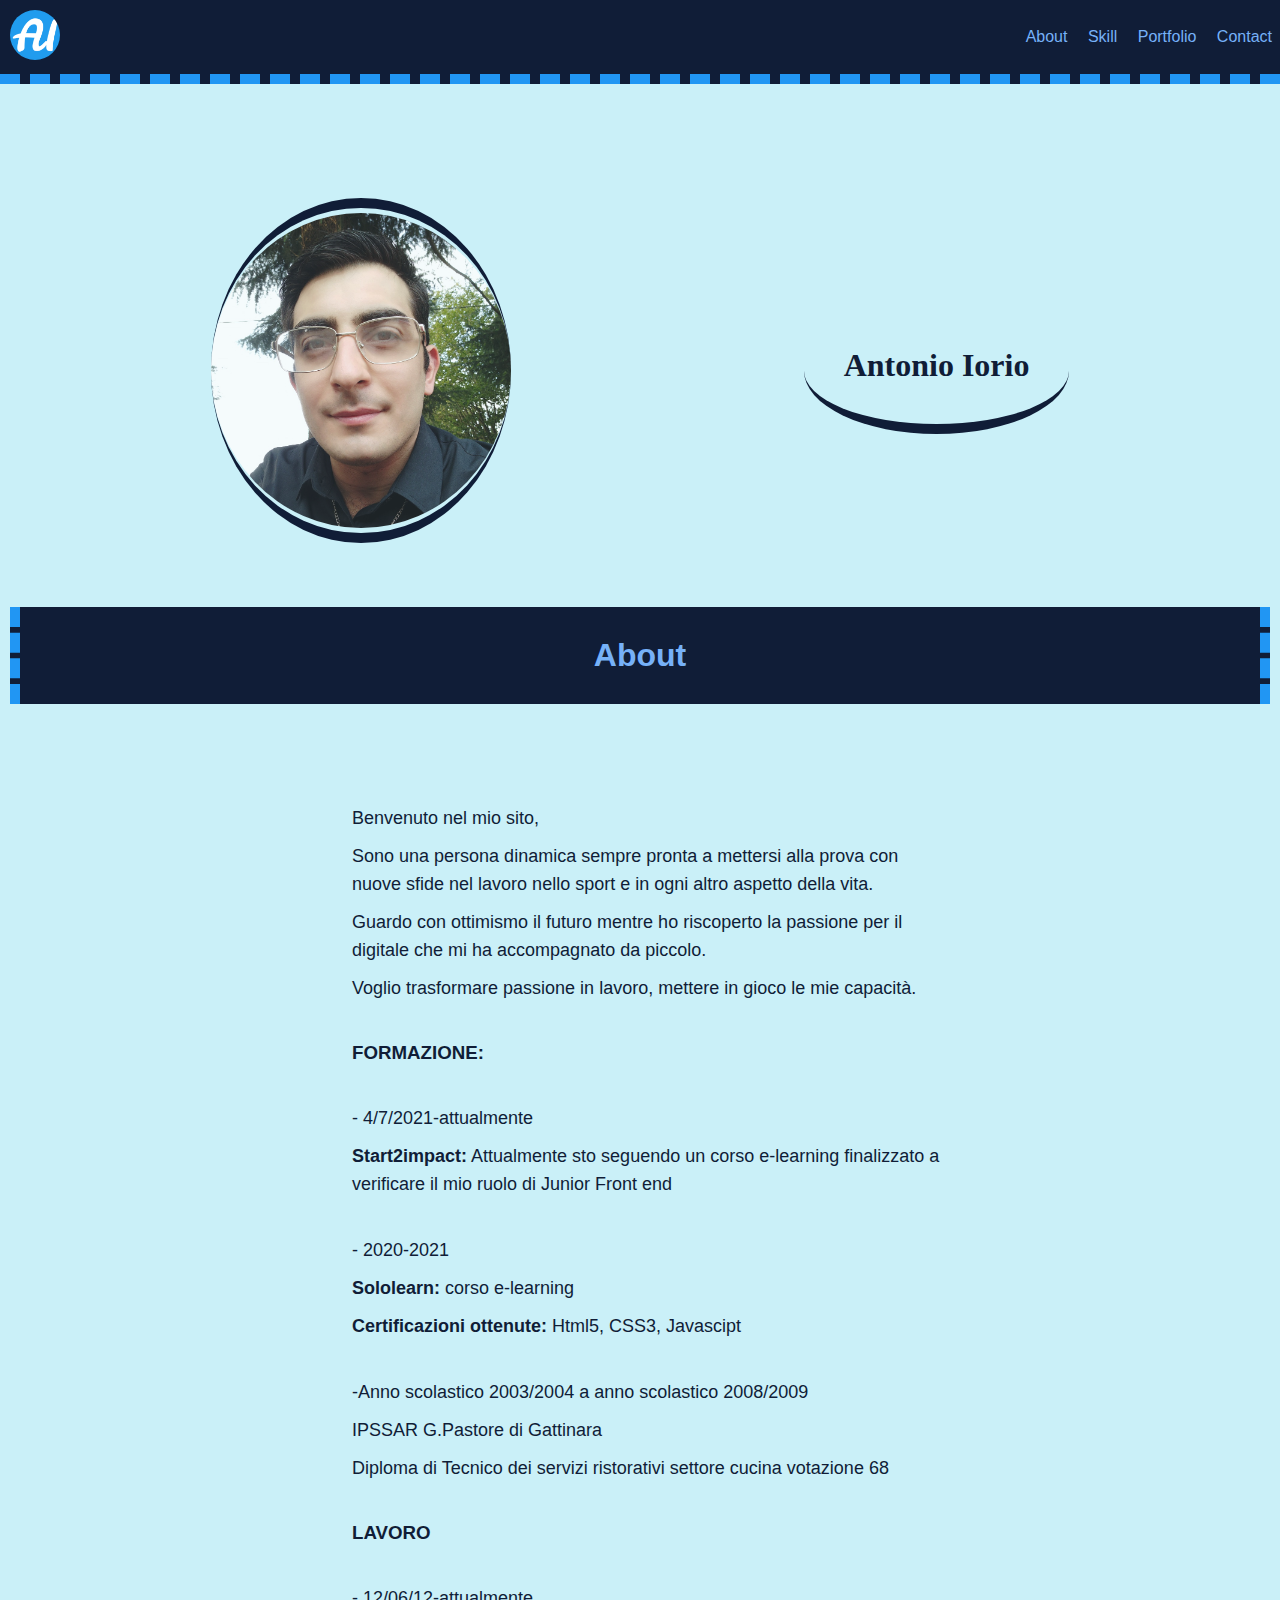
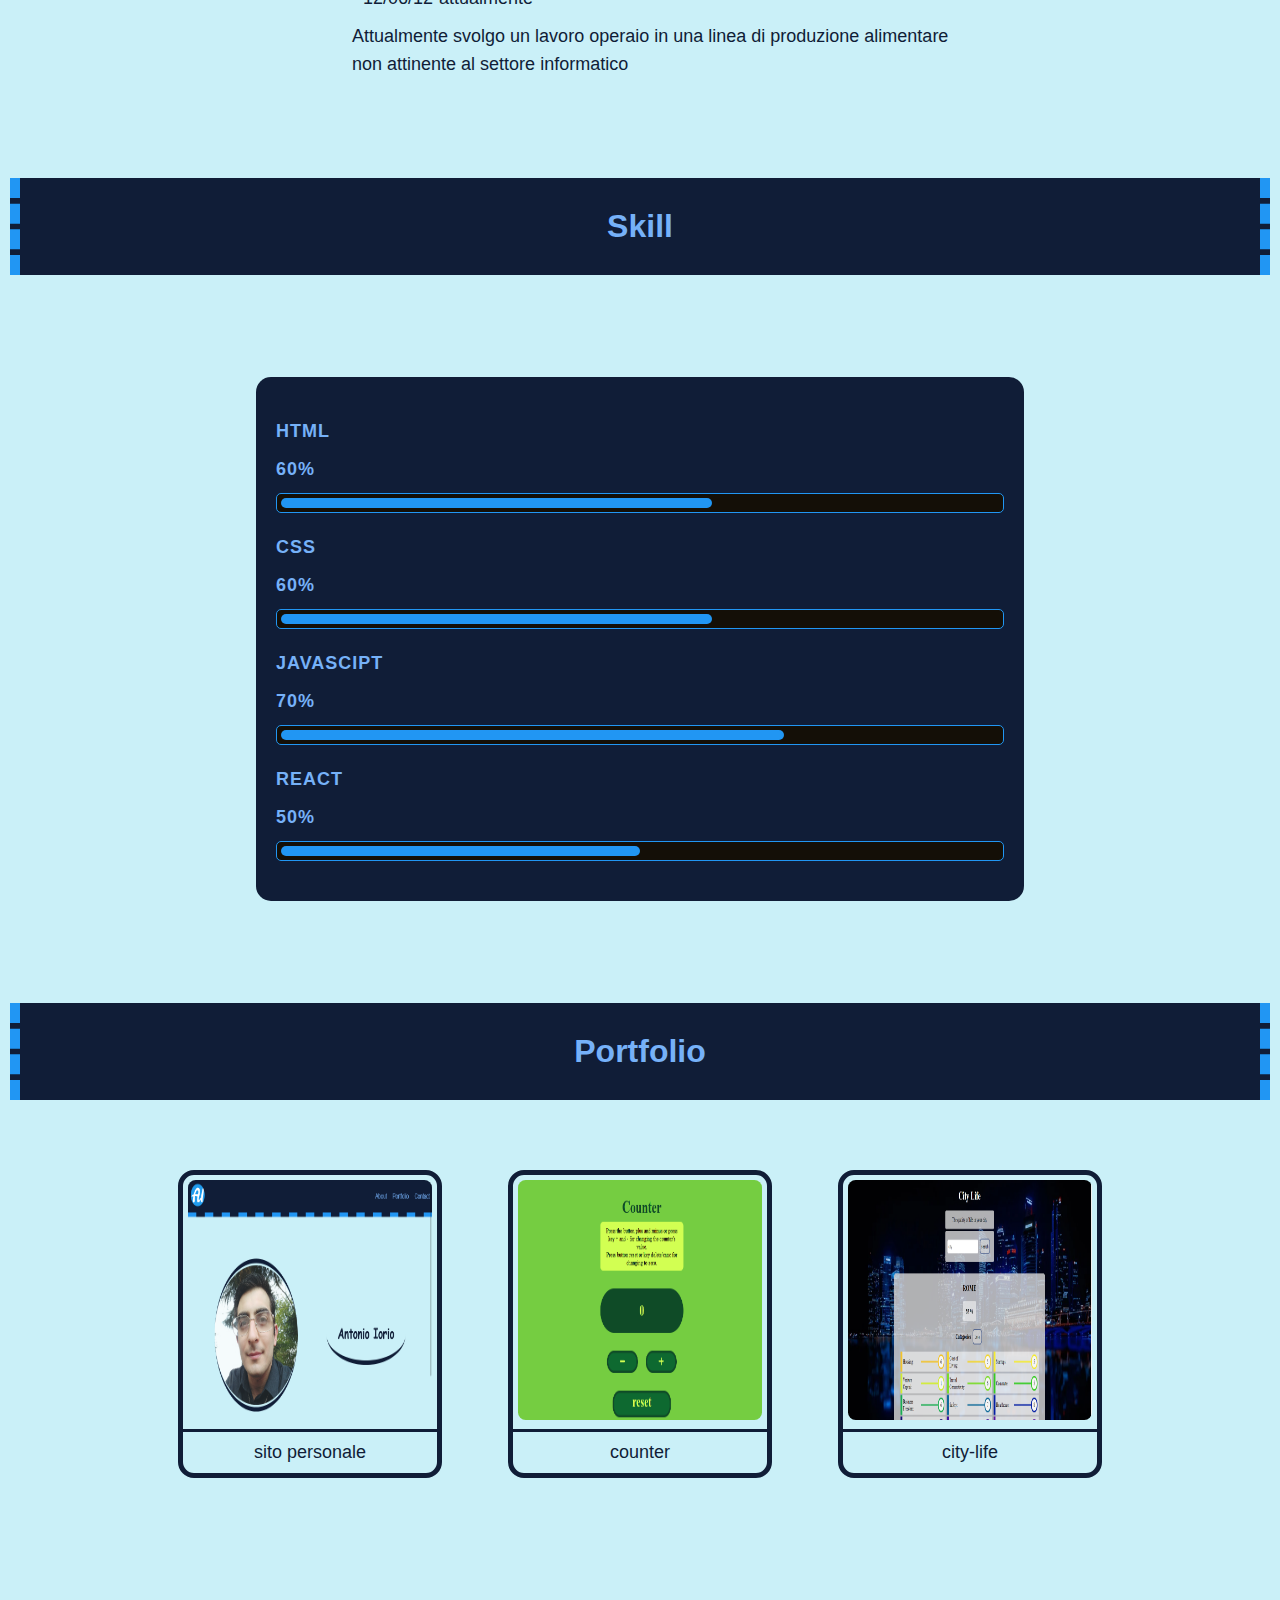
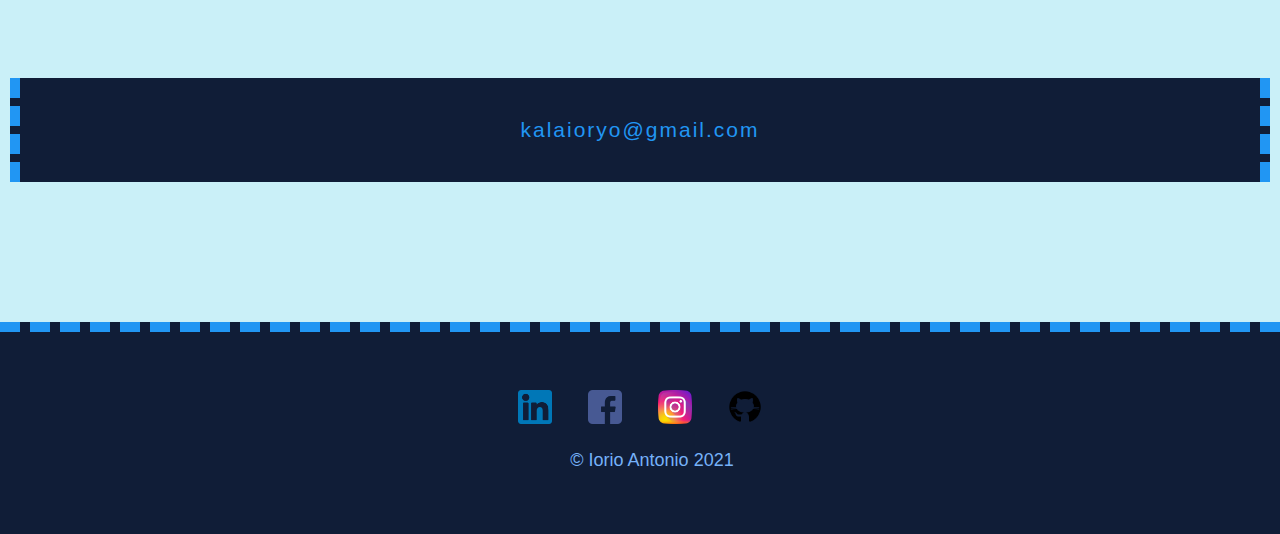
<file: index.html>
<!DOCTYPE html>
<html lang="en">
    <head>
        <title>Iorio Antonio</title>
        <meta charset="UTF-8">
        <meta name="viewport" content="width=device-width, initial-scale=1">
        <link href="assets/sass/style.css" rel="stylesheet">
        <link rel="apple-touch-icon" sizes="180x180" href="assets\img\apple-touch-icon.png">
        <link rel="icon" type="image/png" sizes="32x32" href="assets\img\favicon-32x32.png">
        <link rel="icon" type="image/png" sizes="16x16" href="assets\img\favicon-16x16.png">
        <link rel="manifest" href="assets\js\site.webmanifest">
        <link href="https://fonts.googleapis.com/css2?family=Raleway:wght@200&display=swap" rel="assets\sass\style.css">
        <link href="https://fonts.googleapis.com/css2?family=Indie+Flower&family=Raleway:wght@200&display=swap" rel="assets\sass\style.css">  
    </head>
    <body>
        <!--Navbar-->
        <nav>
            
        <div class="navbar">
            <div class="logo" ><a href="#"><img src="assets/img/android-chrome-192x192.png" alt="logo"   width="50px" ></a></div>
            <ul>
                <li><a href="#about">About</a></li>
                <li><a href="#skill">Skill</a></li>
                <li><a href="#portfolio">Portfolio</a></li>
                <li><a href="#contact">Contact</a></li>                
            </ul>        
        </div>
        </nav>
        
            <!--<div class="page">-->
        <header>
            <div class="my-head">
                <div class="border-image"><img class="avatar" src="assets\img\Avatar 1000x1049.jpg" alt="avatar" width="300"></div>
                <div class="border-name"><h1 class="a">Antonio Iorio</h1></div>
            </div>
        </header>

        <!--about section-->

        <div class="subtitle about">
            <h2 id="about" class='bod'>About</h2>
        </div>

        <div class="text">
            <div>
            <p>Benvenuto nel mio sito,</p>
            <p>Sono una persona dinamica sempre pronta a mettersi alla prova con nuove sfide nel lavoro nello sport e in ogni altro aspetto della vita.</p>
            <p>Guardo con ottimismo il futuro mentre ho riscoperto la passione per il digitale che mi ha accompagnato da piccolo.</p>
            <p>Voglio trasformare passione in lavoro, mettere in gioco le mie capacità.</p>

            <h3>FORMAZIONE:</h3>
            <p>- 4/7/2021-attualmente</p>
            <p><strong>Start2impact:</strong> Attualmente sto seguendo un corso e-learning finalizzato a verificare il mio ruolo di Junior Front end</p>
            
            <br>

            <p>- 2020-2021</p>
            <p><strong>Sololearn:</strong> corso e-learning </p>
            <p><strong>Certificazioni ottenute:</strong> Html5, CSS3, Javascipt</p>

            <br>

            <p>-Anno scolastico 2003/2004 a anno scolastico 2008/2009</p>
            <p>IPSSAR G.Pastore di Gattinara</p>
            <p>Diploma di Tecnico dei servizi ristorativi settore cucina votazione 68</p>

            <h3>LAVORO</h3>
            <p>- 12/06/12-attualmente</p>
            <p>Attualmente svolgo un lavoro operaio in una linea di produzione alimentare non attinente al settore informatico</p>


        </div>
        </div>

               <!--skill-->
               <div id="skill" class="subtitle">
                   <h2>Skill</h2>
               </div>

               <div class="center">
                
                <div class="skillbox">
                    <p>Html</p>
                    <p>60%</p>
                    <div class="skill">
                        <div class="skill_level" style="width: 60%"></div>
                    </div>
                </div>
         
                <div class="skillbox">
                    <p>Css</p>
                    <p>60%</p>
                    <div class="skill">
                        <div class="skill_level" style="width: 60%"></div>
                    </div>
                </div>
         

               <div class="skillbox">
                    <p>Javascipt</p>
                    <p>70%</p>
                    <div class="skill">
                        <div class="skill_level" style="width: 70%"></div>
                    </div>
                </div>

                   <div class="skillbox">
                    <p>React</p>
                    <p>50%</p>
                    <div class="skill">
                        <div class="skill_level" style="width: 50%"></div>
                    </div>
                </div>
           
           
            <!--next skill-->

            <!--    <div class="skillbox">
                    <p>Javascipt</p>
                    <p>%</p>
                    <div class="skill">
                        <div class="skill_level" style="width: 50%"></div>
                    </div>
                </div>
            -->
                
             </div>
    
        
        <!--portfolio section-->

        <div class="subtitle">
            <h2 id="portfolio">Portfolio</h2>
        </div>
        <section class="border-portfolio">

        <div class="cards">

            <div class="card-container">
            <div class="card">
                <img class="card-image" src="assets/img/Item.png" alt="img" width="150px" height="250px"/>
                <div class="copy-card"><a  href="portfolio/web-page.html">sito personale</a></div>
            </div>
            </div>

            
            <div class="card-container">
            <div class="card">
                <img class="card-image" src="assets/img/item2.png" alt="img" width="150px" height="250px"/>
                <div class="copy-card"><a  href="portfolio/counter.html">counter</a></div>
            </div>
            </div>
            
           
            
            <div class="card-container">
            <div class="card">
                <img class="card-image" src="assets/img/item3.png" alt="img" width="150px" height="250px"/>
                <div class="copy-card"><a  href="portfolio/city-life.html">city-life</a></div>
            </div>
            </div>

            <!--next card
            
            <div class="card-container">
            <div class="card">
                <img class="card-image" src="assets/img/Item.png" alt="img" width="120pxpx"/>
                <div class="copy-card"><a  href="portfolio/web-page.html">sito personale</a></div>
            </div>
            </div>-->
            </div>

        </div>
        </section>
        
        <div class="space"></div>

        <!--neon-button section-->

        </div class="container-button"><div id="contact" class="neon">
            <a href="mailto:kalaioryo@gmail.com" type="email">
            <span></span>
            <span></span>
            <span></span>
            <span></span>
            kalaioryo@gmail.com
            </a>
        </div>

        <div class="space"></div>


        <footer>
        
            <div>
                
                <ul>
                    <li><a href="https://www.linkedin.com/in/antonio-iorio-5376511bb/" target="blank"><img src="assets/img/linkedin.png" alt="in" width="40px"/></a></li>
                    <li><a href="https://www.facebook.com/Kalaioryo" target="blank"><img src="assets/img/facebook.png" alt="F" width="40px"/></a></li>
                    <li><a href="https://www.instagram.com/kalaioryo_job/" target="blank"><img src="assets/img/instagram.png" alt="insta" width="40px"/></a></li>
                    <li><a href="https://github.com/kalaioryo" target="blank"><img src="assets/img/github-50.png" alt="github" width="40px"/></a></li>
                  
                </ul>
             
            </div>
            <div><p class="copyright">&#169 Iorio Antonio 2021</p></div>


        </footer>
        <!--</div>-->     
        
    </body>
</html>
</file>
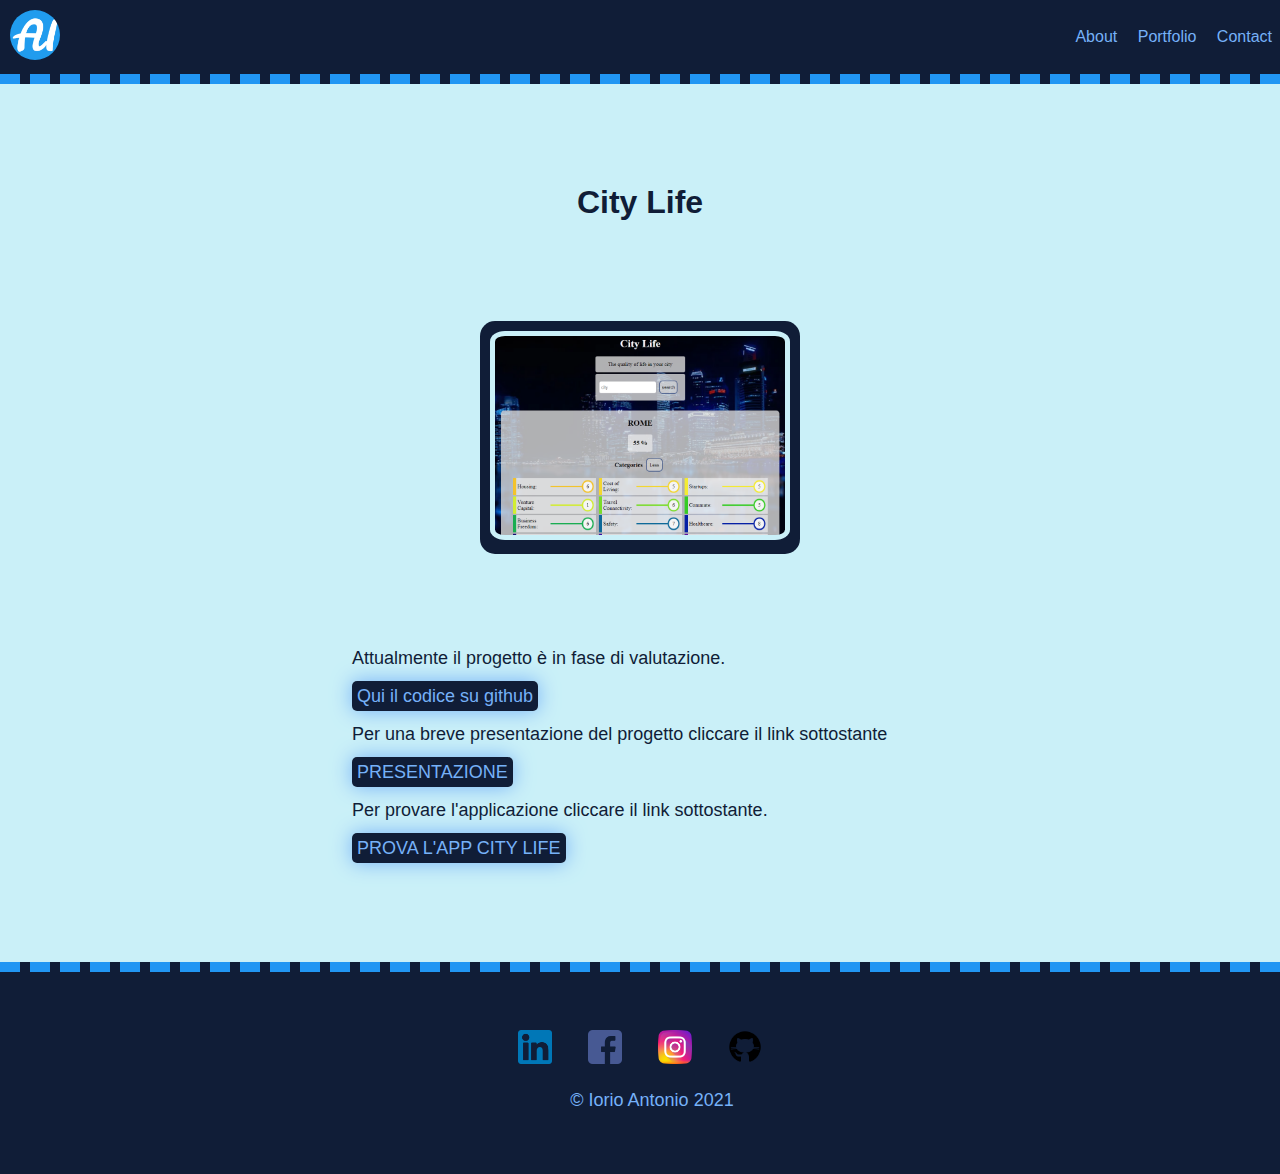
<file: portfolio/city-life.html>
<!DOCTYPE html>
<html lang="en">
<head>
    <meta charset="UTF-8">
    <meta http-equiv="X-UA-Compatible" content="IE=edge">
    <meta name="viewport" content="width=device-width, initial-scale=1.0">
    <title>City Life</title>
    <link href="../assets/sass/style.css" rel="stylesheet">
    <link rel="apple-touch-icon" sizes="180x180" href="../assets/img/apple-touch-icon.png">
    <link rel="icon" type="image/png" sizes="32x32" href="..\assets\img\favicon-32x32.png">
    <link rel="icon" type="image/png" sizes="16x16" href="..\assets\img\favicon-16x16.png">
    <link rel="manifest" href="..\assets\js\site.webmanifest">
    <link href="https://fonts.googleapis.com/css2?family=Raleway:wght@200&display=swap" rel="..\assets\sass\style.css">
    <link href="https://fonts.googleapis.com/css2?family=Indie+Flower&family=Raleway:wght@200&display=swap" rel="..\assets\sass\style.css">

</head>
<body>
    
    <nav>
            
        <div class="navbar">
            <div class="logo" ><a href="../index.html"><img src="../assets/img/android-chrome-192x192.png" alt="logo"   width="50px" ></a></div>
            <ul>
                <li><a href="../index.html#about">About</a></li>
                <li><a href="../index.html#portfolio">Portfolio</a></li>
                <li><a href="../index.html#contact">Contact</a></li>                
            </ul>        
        </div>
    </nav>
    <div class="page">
        
        <div class="subtitle"><h1>City Life</h1></div>

        <div class="back-g-img">
                
            <div class="image-project">    
            <img src="../assets/img/item3b.png" alt="item3" width='300px' >
            </div>

        </div>

            <div class="text-other-page">
                
                              
            <p>Attualmente il progetto è in fase di valutazione.</p>

            <p><a class="new-link" href="https://github.com/kalaioryo/city-life" target="blank">Qui il codice su github</a> </p>

            <p>Per una breve presentazione del progetto cliccare il link sottostante</p>

            <p><a class="new-link" href="https://www.canva.com/design/DAE2wHR4vjY/93rTHyWVv6RRacDFtbofXg/view?utm_content=DAE2wHR4vjY&utm_campaign=designshare&utm_medium=link2&utm_source=homepage_design_menu" target="blank">PRESENTAZIONE</a></p>

            
            
            <p>Per provare l'applicazione cliccare il link sottostante.</p>
          

            <p><a class="new-link" href="https://city-life.netlify.app/" target="blank">PROVA L'APP CITY LIFE</a> </p>

            </div>
        </div>
    </div>
                    
        <footer>
            <div>
                <ul>
                    <li><a href="https://www.linkedin.com/in/antonio-iorio-5376511bb/" target="blank"><img src="../assets/img/linkedin.png" alt="in" width="40px"/></a></li>
                    <li><a href="https://www.facebook.com/Kalaioryo" target="blank"><img src="../assets/img/facebook.png" alt="F" width="40px"/></a></li>
                    <li><a href="https://https://www.instagram.com/kalaioryo_job/" target="blank"><img src="../assets/img/instagram.png" alt="insta" width="40px"/></a></li>
                    <li><a href="https://github.com/kalaioryo" target="blank"><img src="../assets/img/github-50.png" alt="github" width="40px"/></a></li>
                
                </ul>
            </div>
            <div><p class="copyright">&#169 Iorio Antonio 2021</p></div>
        </footer>
    
</body>
</html>
</file>
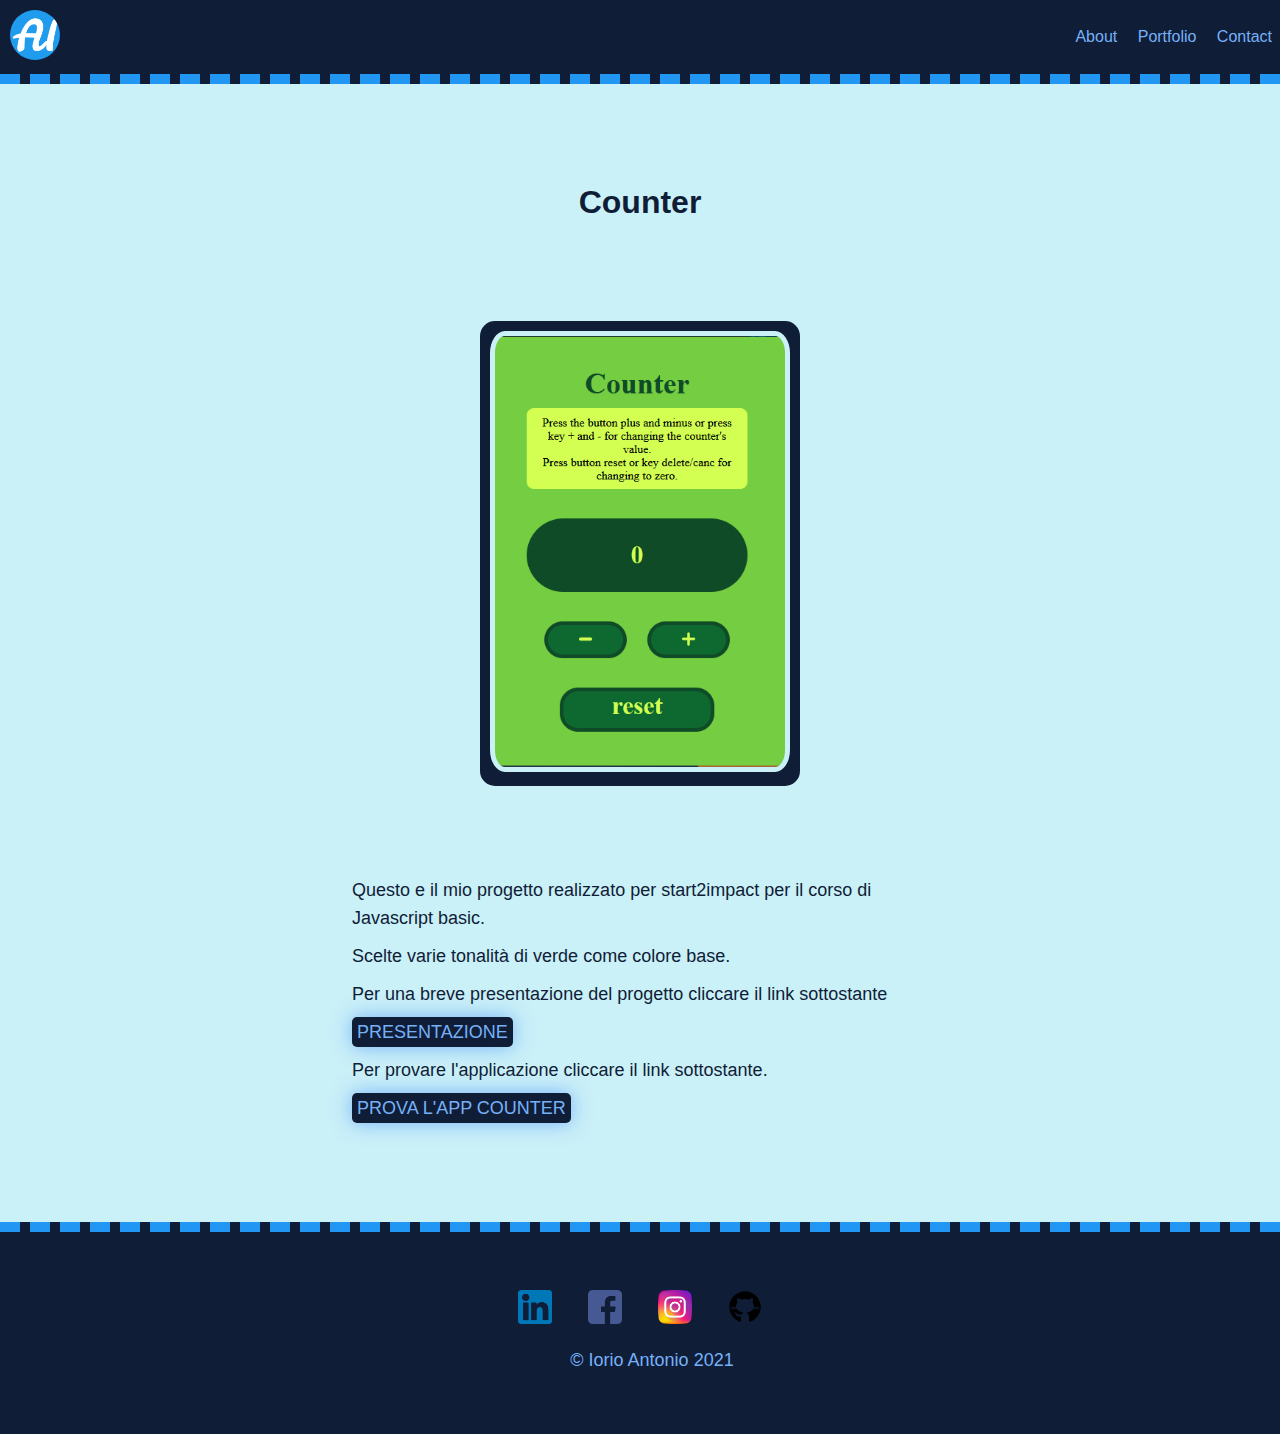
<file: portfolio/counter.html>
<!DOCTYPE html>
<html lang="en">
<head>
    <meta charset="UTF-8">
    <meta http-equiv="X-UA-Compatible" content="IE=edge">
    <meta name="viewport" content="width=device-width, initial-scale=1.0">
    <title>Counter</title>
    <link href="../assets/sass/style.css" rel="stylesheet">
    <link rel="apple-touch-icon" sizes="180x180" href="../assets/img/apple-touch-icon.png">
    <link rel="icon" type="image/png" sizes="32x32" href="..\assets\img\favicon-32x32.png">
    <link rel="icon" type="image/png" sizes="16x16" href="..\assets\img\favicon-16x16.png">
    <link rel="manifest" href="..\assets\js\site.webmanifest">
    <link href="https://fonts.googleapis.com/css2?family=Raleway:wght@200&display=swap" rel="..\assets\sass\style.css">
    <link href="https://fonts.googleapis.com/css2?family=Indie+Flower&family=Raleway:wght@200&display=swap" rel="..\assets\sass\style.css">

</head>
<body>
    
    <nav>
            
        <div class="navbar">
            <div class="logo" ><a href="../index.html"><img src="../assets/img/android-chrome-192x192.png" alt="logo"   width="50px" ></a></div>
            <ul>
                <li><a href="../index.html#about">About</a></li>
                <li><a href="../index.html#portfolio">Portfolio</a></li>
                <li><a href="../index.html#contact">Contact</a></li>                
            </ul>        
        </div>
    </nav>
    <div class="page">
        
        <div class="subtitle"><h1>Counter</h1></div>

        <div class="back-g-img">
                
            <div class="image-project">    
            <img src="../assets/img/item2b.png" alt="item2" width='300px' >
            </div>

        </div>

            <div class="text-other-page">
                
            <p>Questo e il mio progetto realizzato per start2impact per il corso di Javascript basic.</p>
                
            <p>Scelte varie tonalità di verde come colore base.</p> 
            
            <p>Per una breve presentazione del progetto cliccare il link sottostante</p>

            <p><a class="new-link" href="https://www.canva.com/design/DAEuTHLGd88/j3XFkZQDptRKlWMJ6NRqFg/view?utm_content=DAEuTHLGd88&utm_campaign=designshare&utm_medium=link2&utm_source=homepage_design_menu" target="blank">PRESENTAZIONE</a></p>
            
            <p>Per provare l'applicazione cliccare il link sottostante.</p>

            <p><a class="new-link" href="https://kalaioryo-counter.netlify.app/" target="blank">PROVA L'APP COUNTER</a> </p>

            </div>
        </div>
    </div>
                    
        <footer>
            <div>
                <ul>
                    <li><a href="https://www.linkedin.com/in/antonio-iorio-5376511bb/" target="blank"><img src="../assets/img/linkedin.png" alt="in" width="40px"/></a></li>
                    <li><a href="https://www.facebook.com/Kalaioryo" target="blank"><img src="../assets/img/facebook.png" alt="F" width="40px"/></a></li>
                    <li><a href="https://https://www.instagram.com/kalaioryo_job/" target="blank"><img src="../assets/img/instagram.png" alt="insta" width="40px"/></a></li>
                    <li><a href="https://github.com/kalaioryo" target="blank"><img src="../assets/img/github-50.png" alt="github" width="40px"/></a></li>
                
                </ul>
            </div>
            <div><p class="copyright">&#169 Iorio Antonio 2021</p></div>
        </footer>
    
</body>
</html>
</file>
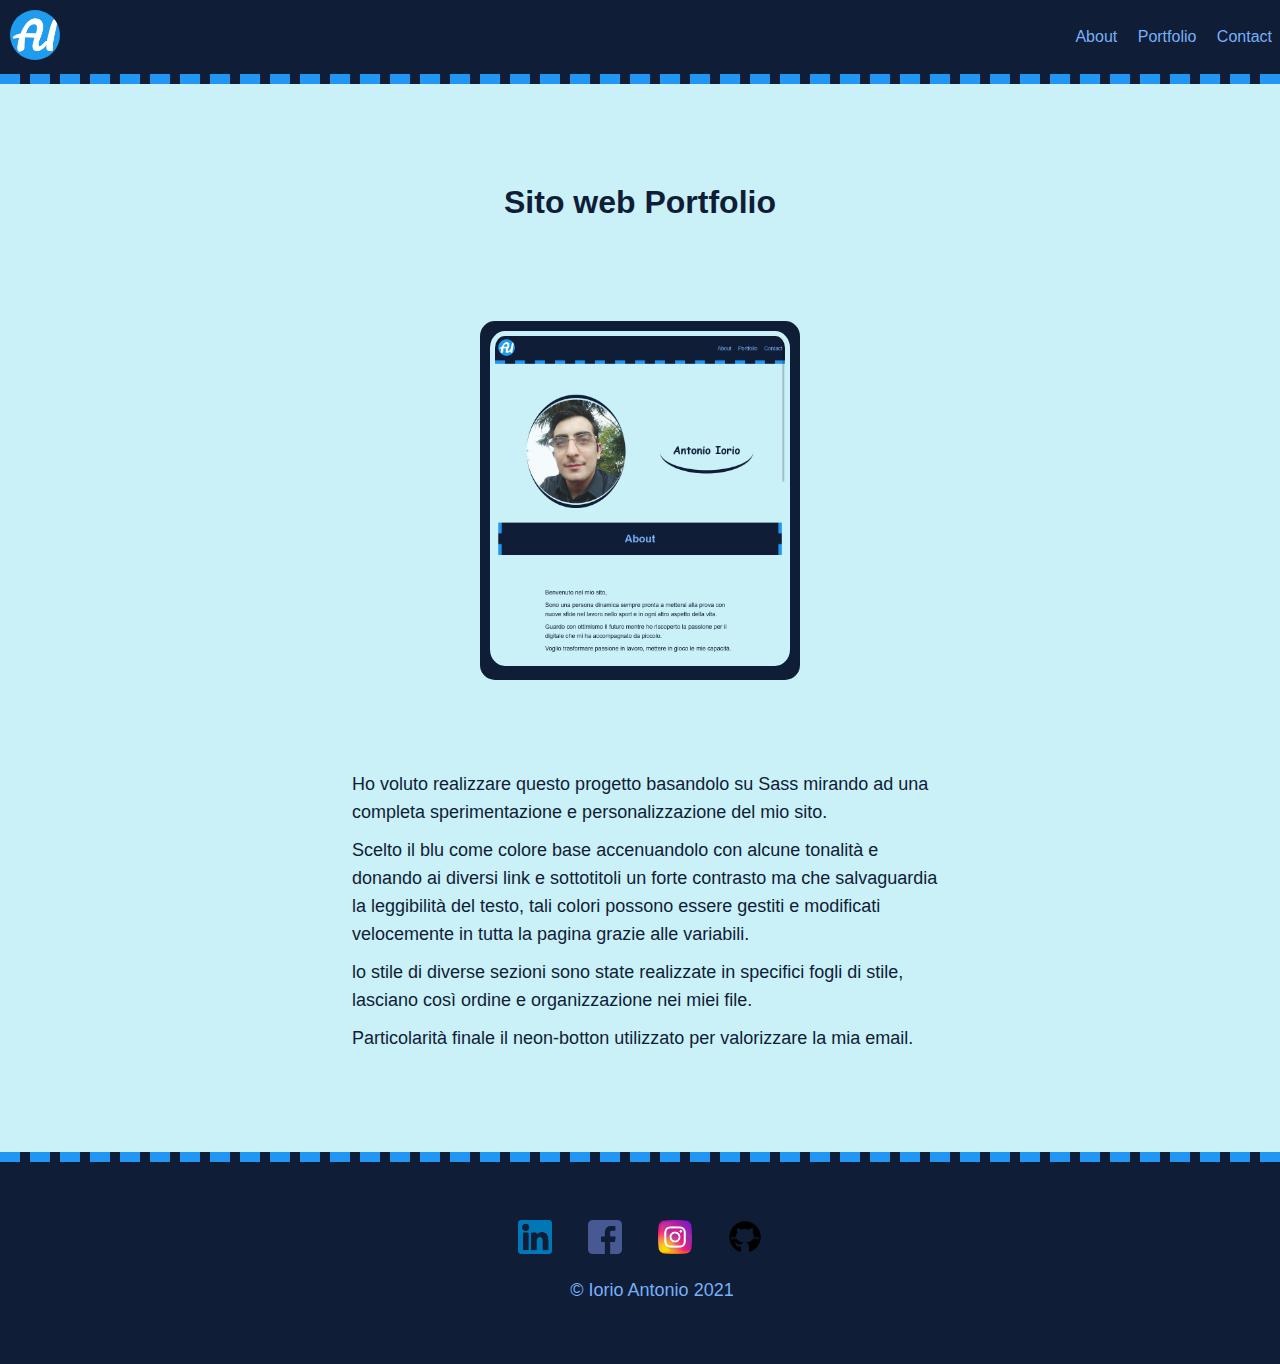
<file: portfolio/web-page.html>
<!DOCTYPE html>
<html lang="en">
<head>
    <meta charset="UTF-8">
    <meta http-equiv="X-UA-Compatible" content="IE=edge">
    <meta name="viewport" content="width=device-width, initial-scale=1.0">
    <title>Web page</title>
    <link href="../assets/sass/style.css" rel="stylesheet">
    <link rel="apple-touch-icon" sizes="180x180" href="../assets/img/apple-touch-icon.png">
    <link rel="icon" type="image/png" sizes="32x32" href="..\assets\img\favicon-32x32.png">
    <link rel="icon" type="image/png" sizes="16x16" href="..\assets\img\favicon-16x16.png">
    <link rel="manifest" href="..\assets\js\site.webmanifest">
    <link href="https://fonts.googleapis.com/css2?family=Raleway:wght@200&display=swap" rel="..\assets\sass\style.css">
    <link href="https://fonts.googleapis.com/css2?family=Indie+Flower&family=Raleway:wght@200&display=swap" rel="..\assets\sass\style.css">

</head>
<body>
    
    <nav>
            
        <div class="navbar">
            <div class="logo" ><a href="../index.html"><img src="../assets/img/android-chrome-192x192.png" alt="logo"   width="50px" ></a></div>
            <ul>
                <li><a href="../index.html#about">About</a></li>
                <li><a href="../index.html#portfolio">Portfolio</a></li>
                <li><a href="../index.html#contact">Contact</a></li>                
            </ul>        
        </div>
    </nav>
    <div class="page">
        
        <div class="subtitle"><h1>Sito web Portfolio</h1></div>

        <div class="back-g-img">
                
            <div class="image-project">    
            <img src="../assets/img/ItemPage.png" alt="item" width='300px' >
            </div>

        </div>

            <div class="text-other-page">
                
            <p>Ho voluto realizzare questo progetto basandolo su Sass
                mirando ad una completa sperimentazione e personalizzazione del mio sito.</p>
                
            <p>Scelto il blu come colore base accenuandolo con alcune tonalità e donando
                ai diversi link e sottotitoli un forte contrasto ma che salvaguardia la 
                leggibilità del testo, tali colori possono essere gestiti e modificati 
                velocemente in tutta la pagina grazie alle variabili.</p> 
                
            <p>lo stile di diverse sezioni sono state realizzate in specifici fogli di stile,
                lasciano così ordine e organizzazione nei miei file.</p>
                
            <p>Particolarità finale il neon-botton utilizzato per valorizzare la mia email.</p>

            </div>
        </div>
    </div>
                    
        <footer>
            <div>
                <ul>
                    <li><a href="https://www.linkedin.com/in/antonio-iorio-5376511bb/" target="blank"><img src="../assets/img/linkedin.png" alt="in" width="40px"/></a></li>
                    <li><a href="https://www.facebook.com/Kalaioryo" target="blank"><img src="../assets/img/facebook.png" alt="F" width="40px"/></a></li>
                    <li><a href="https://https://www.instagram.com/kalaioryo_job/" target="blank"><img src="../assets/img/instagram.png" alt="insta" width="40px"/></a></li>
                    <li><a href="https://github.com/kalaioryo" target="blank"><img src="../assets/img/github-50.png" alt="github" width="40px"/></a></li>
                
                </ul>
            </div>
            <div><p class="copyright">&#169 Iorio Antonio 2021</p></div>
        </footer>
    
</body>
</html>
</file>
<file: assets/sass/style.css>
.navbar {
  margin-bottom: 50px;
  background-color: #101d37;
  color: #76b1f8;
  display: flex;
  justify-content: space-between;
  border-bottom: 10px dashed #2196f3;
}
.navbar img {
  border-radius: 50%;
}
.navbar .logo {
  padding: 10px;
}
.navbar .logo :hover {
  box-shadow: 0px 0px 20px #76b1f8;
  border-radius: 50%;
}
.navbar ul {
  margin-top: 28px;
}
.navbar ul li {
  list-style-type: none;
  display: inline;
  padding: 5px;
}
.navbar ul li a {
  padding: 3px;
}
.navbar ul li a:link,
.navbar ul li :visited {
  text-decoration: none;
  color: #76b1f8;
}
.navbar ul li a:hover {
  color: #101d37;
  background-color: #2196f3;
  border-bottom: 1px solid #76b1f8;
  box-shadow: 0px 0px 20px #76b1f8;
  border-radius: 5px;
}

.card-container {
  display: flex;
  justify-content: center;
  margin-top: 20px;
}

.cards {
  display: flex;
  flex-direction: column;
  align-items: center;
  margin: 30px auto;
  flex-wrap: wrap;
  border-radius: 10px;
}
.cards img {
  border-radius: 5%;
  padding: 5px;
}
.cards .card-image {
  width: 100%;
  max-width: 320px;
}
.cards .card {
  border: 5px #101d37 solid;
  border-radius: 16px;
  width: 80%;
  max-width: 320 px;
  margin: 0 1.5%;
}
.cards .copy-card {
  border-top: 3px solid #101d37;
  margin: 0 150px 0 150px auto;
  text-align: center;
}
.cards .copy-card a {
  display: block;
  text-decoration: none;
  padding: 10px;
  color: #101d37;
  font-size: 18px;
  border-radius: 0 0 6px 6px;
}
.cards .copy-card a:hover {
  background-color: #101d37;
  color: #76b1f8;
}

.neon {
  background-color: #101d37;
  /*@media only screen and (min-width: 620px) {
      a {//width: 290px;
         margin: 25% 10;
         //padding: auto;
         letter-spacing: 2px;
         //font-size: 0.9em;
         }
      }*/
  /*@media only screen and (min-width: 800px) {
      a {width: 20%;
          margin: 80% 10;
          //padding: auto;
          letter-spacing: 2px;
          //font-size: 0.9em;
          }
      }*/
}
.neon a {
  position: relative;
  display: flex;
  justify-content: center;
  padding: 10px 30px;
  color: #2196f3;
  text-transform: lowercase;
  letter-spacing: 1px;
  text-decoration: none;
  font-size: 21px;
  overflow: hidden;
  transform: 0.2s;
  margin: 5px 8%;
}
.neon a:hover {
  color: #255784;
  background: #2196f3;
  box-shadow: 0 0 10px #2196f3, 0 0 40px #2196f3, 0 0 80px #2196f3;
  transition-delay: 1s;
}
.neon a span {
  position: absolute;
  display: block;
}
.neon a span:nth-child(1) {
  top: 0;
  left: -100%;
  width: 100%;
  height: 2px;
  background: linear-gradient(90deg, transparent, #2196f3);
}
.neon a:hover span:nth-child(1) {
  left: 100%;
  transition: 1s;
}
.neon a span:nth-child(3) {
  bottom: 0;
  right: -100%;
  width: 100%;
  height: 2px;
  background: linear-gradient(270deg, transparent, #2196f3);
}
.neon a:hover span:nth-child(3) {
  right: 100%;
  transition: 1s;
  transition-delay: 0.5s;
}
.neon a span:nth-child(2) {
  top: -100%;
  right: 0;
  width: 2px;
  height: 100%;
  background: linear-gradient(180deg, transparent, #2196f3);
}
.neon a:hover span:nth-child(2) {
  top: 100%;
  transition: 1s;
  transition-delay: 0.25s;
}
.neon a span:nth-child(4) {
  bottom: -100%;
  left: 0;
  width: 2px;
  height: 100%;
  background: linear-gradient(360deg, transparent, #2196f3);
}
.neon a:hover span:nth-child(4) {
  bottom: 100%;
  transition: 1s;
  transition-delay: 0.75s;
}
@media only screen and (min-width: 400px) and (max-width: 600px) {
  .neon a {
    margin: 5px 12%;
    padding: 5px;
    letter-spacing: 2px;
    font-size: 24px;
  }
}
@media only screen and (min-width: 600px) {
  .neon a {
    margin: 5px 25%;
    padding: 5px;
    letter-spacing: 2px;
  }
}
@media only screen and (min-width: 900px) {
  .neon a {
    margin: 5px 35%;
    padding: 5px;
    letter-spacing: 2px;
  }
}

@font-face {
  font-family: "Raleway", sans-serif;
  font-style: normal;
  font-weight: 400;
  src: url(https://fonts.googleapis.com/css2?family=Raleway:wght@200&display=swap);
}
@font-face {
  font-family: "Indie Flower", cursive;
  font-family: "Raleway", sans-serif;
  font-style: normal;
  font-weight: 400;
  src: url(https://fonts.googleapis.com/css2?family=Indie+Flower&family=Raleway:wght@200&display=swap);
}
* {
  margin: 0;
  padding: 0;
  box-sizing: border-box;
}

.page, .space, .neon, .border-portfolio, .text, .subtitle h2 {
  border-left: 10px dashed #2196f3;
  border-right: 10px dashed #2196f3;
  margin: 0 10px 0 10px;
  padding: 30px 0;
}

body {
  background-color: #caf0f8;
  display: flex;
  flex-direction: column;
  justify-content: center;
  font-family: "Raleway", sans-serif;
}

.my-head {
  display: flex;
  justify-content: space-around;
  flex-wrap: wrap;
  margin: 5%;
  border-radius: 10px;
}
.my-head .border-image {
  border-bottom: 10px solid #101d37;
  border-top: 10px solid #101d37;
  border-radius: 50%;
  display: flex;
  justify-content: center;
}
.my-head img {
  margin: 5px 0 5px 0;
  opacity: 0.85;
  border-radius: 50%;
}
.my-head .border-name {
  margin-top: auto;
  margin-bottom: auto;
  padding: 40px;
  border-bottom: 10px solid #101d37;
  border-radius: 50%;
}
.my-head .border-name h1 {
  font-family: "Indie Flower", cursive;
  font-size: 32px;
  color: #101d37;
}

.subtitle h1 {
  margin: 20px;
  color: #101d37;
}
.subtitle h2 {
  color: #76b1f8;
  background-color: #101d37;
  text-align: center;
  font-size: 32px;
}

.text {
  border: none;
  padding: 90px 0;
  display: flex;
  justify-content: center;
}
.text h3 {
  color: #101d37;
  margin: 40px 2%;
}

p {
  margin: 10px 2%;
  font-size: 18px;
  line-height: 28px;
  color: #101d37;
}

.center {
  border-radius: 15px;
  margin: 8% 5% 8% 5%;
  padding: 20px;
  background: #101d37;
}

.skillbox {
  width: 100%;
  margin: 20px 0;
}
.skillbox p {
  color: #76b1f8;
  text-transform: uppercase;
  margin: 0 0 10px;
  padding: 0;
  font-weight: bold;
  letter-spacing: 1px;
}
.skillbox .skill {
  background: #140f07;
  padding: 4px;
  border: 1px solid #2196f3;
  border-radius: 5px;
}
.skillbox .skill_level {
  background: #2196f3;
  width: 100%;
  height: 10px;
  border-radius: 5px;
}

.border-portfolio {
  border: none;
  display: flex;
  justify-content: space-around;
}

.space {
  padding: 70px;
  border: none;
}

footer {
  margin-bottom: 0;
  display: flex;
  flex-direction: column;
  align-items: center;
  justify-content: center;
  background-color: #101d37;
  border-top: 10px dashed #2196f3;
  padding: 50px 20px;
  color: #76b1f8;
}
footer ul {
  list-style-type: none;
  display: flex;
}
footer ul li {
  padding: 5px 15px;
}
footer ul li :hover {
  box-shadow: 0 0 5px #2196f3;
  border-radius: 50%;
}
footer ul li img {
  padding: 3px;
}

.copyright {
  color: #76b1f8;
  min-width: max-content;
  text-align: center;
}

.page {
  display: flex;
  flex-direction: column;
  align-items: center;
  border: none;
}
.page .back-g-img {
  margin: 80px 0;
  background-color: #101d37;
  border-radius: 15px;
}
.page img {
  width: 80% auto;
  margin: 10px;
  box-sizing: 15px;
  border-radius: 5%;
  padding: 5px;
  background-color: #caf0f8;
}
.page .text-other-page {
  border: none;
  margin-bottom: 60px;
}
.page .text-other-page p {
  margin: 10px 2%;
  font-size: 18px;
  line-height: 28px;
  color: #101d37;
}

.image-project {
  max-width: 80%;
}

.new-link {
  text-decoration: none;
  color: #76b1f8;
  background-color: #101d37;
  padding: 5px;
  box-shadow: 0px 0px 20px #76b1f8;
  border-radius: 5px;
}

/* width */
::-webkit-scrollbar {
  width: 7px;
}

/* Track */
::-webkit-scrollbar-track {
  background: #101d37;
}

/* Handle */
::-webkit-scrollbar-thumb {
  background: #294a86;
  border-radius: 5px;
}

/* Handle on hover */
::-webkit-scrollbar-thumb:hover {
  background: #2196f3;
}

@media only screen and (max-width: 400px) {
  .avatar {
    width: 80%;
    margin: 0% 10%;
  }
}
@media only screen and (max-width: 750px) {
  .item {
    margin: 10px;
  }
}
@media only screen and (min-width: 600px) {
  body {
    min-width: 100%;
  }

  /*.card-container {
      //width: 300px;
      //max-width: 300px;

  }*/
  .cards {
    flex-direction: row;
    justify-content: space-around;
    flex-wrap: wrap;
    margin-top: 20px;
  }

  p {
    width: 600px;
  }

  .center {
    margin: 8% 20% 8% 20%;
  }
}

/*# sourceMappingURL=style.css.map */
</file>
